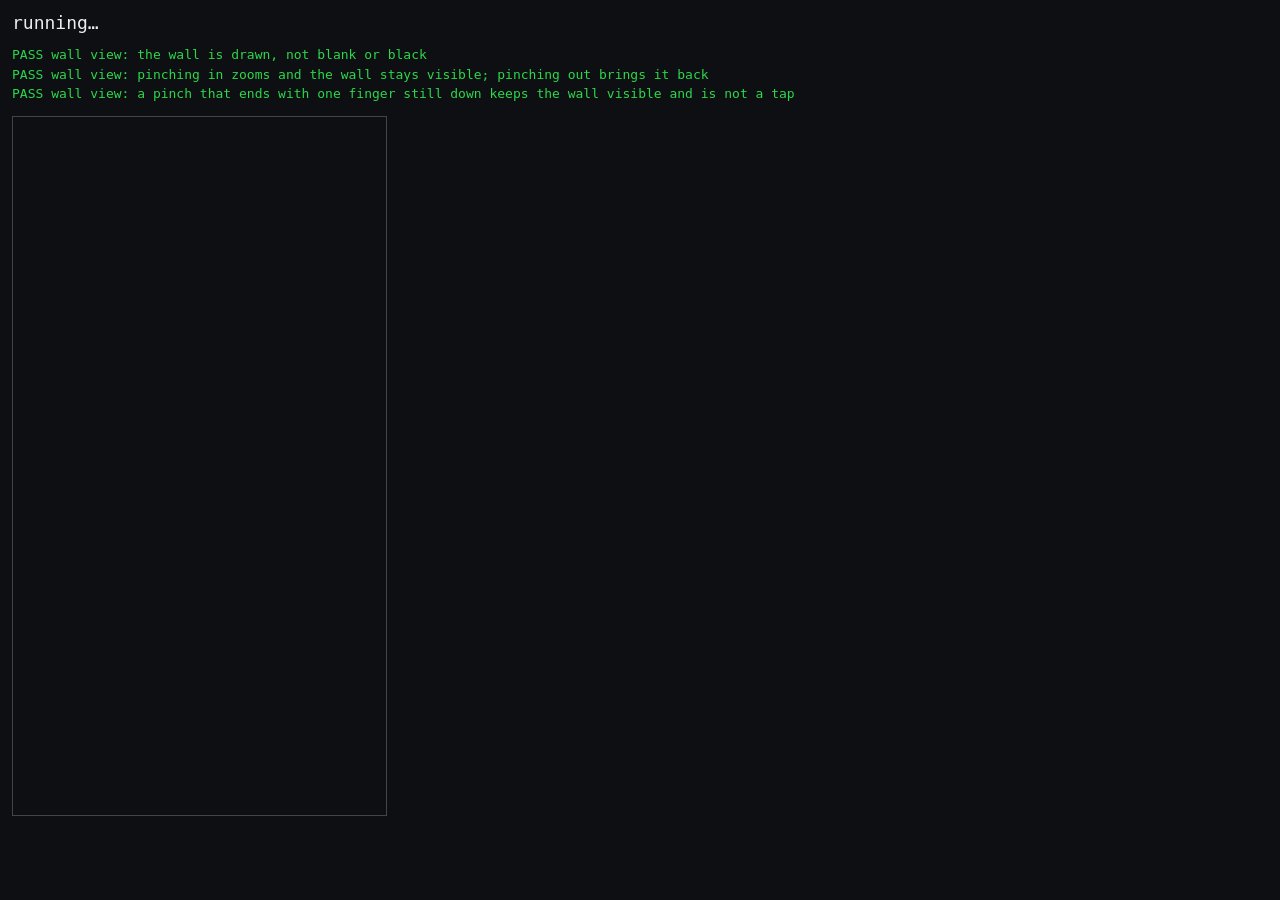
<file: tests/ui.html>
<!doctype html>
<html lang="en">
<head>
<meta charset="utf-8">
<title>SprayWall screen tests</title>
<meta name="viewport" content="width=device-width, initial-scale=1">
<link rel="stylesheet" href="../site/styles.css">
<style>
  /* the app's own style stops the page scrolling; this page needs to show its results */
  html, body { height: auto; overflow: auto; font-size: 14px; }
  #summary { font: 18px ui-monospace, Consolas, monospace; margin: 12px; }
  #results { font: 13px/1.5 ui-monospace, Consolas, monospace; margin: 0 12px 12px; }
  #stage { position: relative; width: 375px; height: 700px; margin: 12px; overflow: hidden; border: 1px solid #444; }
</style>
</head>
<body>
<div id="summary">running…</div>
<div id="results"></div>
<div id="stage"></div>
<script type="module">
  import { runAll } from './harness.js';
  import './ui.test.js';
  runAll();
</script>
</body>
</html>
</file>
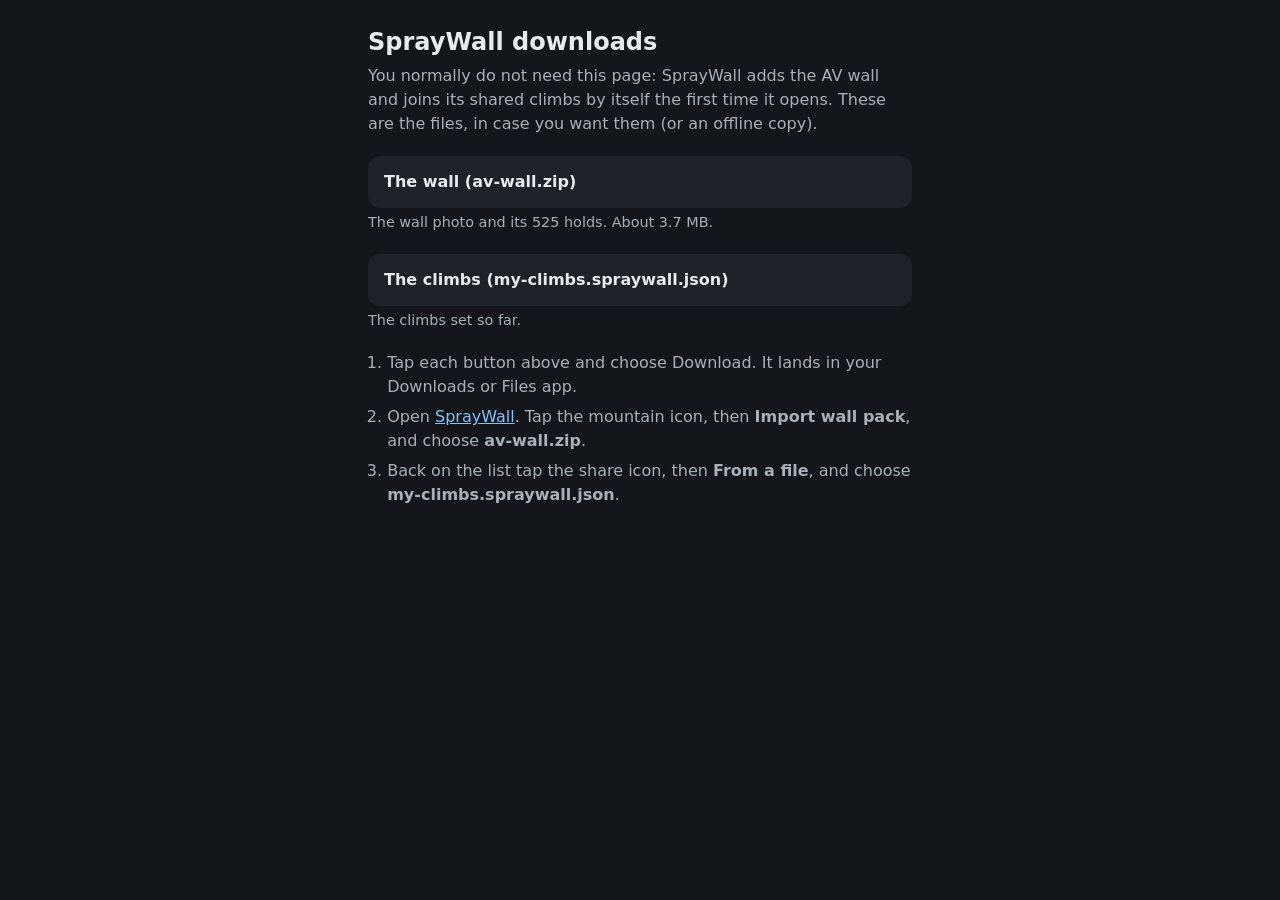
<file: wall/get.html>
<!doctype html>
<html lang="en">
<head>
<meta charset="utf-8">
<meta name="viewport" content="width=device-width, initial-scale=1">
<meta name="color-scheme" content="dark">
<title>SprayWall downloads</title>
<style>
  body { margin: 0; padding: 24px 16px 48px; background: #14161a; color: #e8eaed; font: 16px/1.5 system-ui, -apple-system, "Segoe UI", sans-serif; }
  main { max-width: 34rem; margin: 0 auto; }
  h1 { font-size: 1.5rem; margin: 0 0 4px; }
  p { color: #aab0b8; margin: 0 0 20px; }
  a.get { display: block; padding: 14px 16px; margin: 0 0 4px; border-radius: 12px; background: #1f2227; color: #e8eaed; text-decoration: none; font-weight: 600; }
  a.get + p { font-size: .9rem; margin-bottom: 20px; }
  ol { color: #aab0b8; padding-left: 1.2rem; }
  li { margin-bottom: 6px; }
  a { color: #7fc4fd; }
</style>
</head>
<body>
<main>
  <h1>SprayWall downloads</h1>
  <p>You normally do not need this page: SprayWall adds the AV wall and joins its shared climbs by itself the first time it opens. These are the files, in case you want them (or an offline copy).</p>

  <a class="get" href="av-wall.zip" download>The wall (av-wall.zip)</a>
  <p>The wall photo and its 525 holds. About 3.7 MB.</p>

  <a class="get" href="my-climbs.spraywall.json" download>The climbs (my-climbs.spraywall.json)</a>
  <p>The climbs set so far.</p>

  <ol>
    <li>Tap each button above and choose Download. It lands in your Downloads or Files app.</li>
    <li>Open <a href="../">SprayWall</a>. Tap the mountain icon, then <b>Import wall pack</b>, and choose <b>av-wall.zip</b>.</li>
    <li>Back on the list tap the share icon, then <b>From a file</b>, and choose <b>my-climbs.spraywall.json</b>.</li>
  </ol>
</main>
</body>
</html>
</file>
<file: site/styles.css>
:root {
  color-scheme: dark;
  --bg: #0e0f12;
  --surface: #14161a;
  --surface2: #181a1f;
  --surface3: #1f2227;
  --surface4: #282b32;
  --text: #ecedef;
  --muted: #a9adb6;
  --outline: #6a6f7a;
  --line: #33373e;
  --accent: #f2f2f2;
  --danger: #ff7a7a;
  --ok: #2bd84b;
  --star: #ffc94d;
  --safe-top: env(safe-area-inset-top, 0px);
  --safe-bottom: env(safe-area-inset-bottom, 0px);
}

* { box-sizing: border-box; -webkit-tap-highlight-color: transparent; }
[hidden] { display: none !important; }

html, body {
  margin: 0;
  height: 100%;
  background: var(--bg);
  color: var(--text);
  font: 16px/1.4 system-ui, -apple-system, 'Segoe UI', Roboto, sans-serif;
  overscroll-behavior: none;
  -webkit-text-size-adjust: 100%;
}
body { overflow: hidden; }
button, select, input, textarea { font: inherit; color: inherit; }
button { cursor: pointer; }
h2 { font-size: 20px; margin: 0 0 8px; font-weight: 600; }
h3 { font-size: 14px; margin: 18px 0 8px; font-weight: 600; color: var(--muted); }
p { margin: 0 0 12px; }

#app, .screen { height: 100%; }
.screen { display: flex; flex-direction: column; min-height: 0; }
.loading { display: grid; place-items: center; height: 100%; color: var(--muted); font-size: 22px; }
.visually-hidden { position: absolute; width: 1px; height: 1px; overflow: hidden; clip: rect(0 0 0 0); opacity: 0; }

/* ---- bars and buttons ---- */
.bar {
  display: flex;
  align-items: center;
  gap: 4px;
  padding: calc(var(--safe-top) + 6px) 8px 6px 12px;
  min-height: calc(var(--safe-top) + 60px);
  background: var(--surface);
  flex: none;
}
.bar > .icon-btn:first-child { margin-left: -8px; }
.bar-title { flex: 1; min-width: 0; }
.bar-name { font-size: 20px; font-weight: 500; white-space: nowrap; overflow: hidden; text-overflow: ellipsis; }
.bar-sub { font-size: 12px; color: var(--muted); min-height: 0; }
.bar-sub:empty { display: none; }
.bar-actions { display: flex; align-items: center; gap: 0; flex: none; }

.icon-btn {
  width: 44px; height: 44px;
  display: inline-grid; place-items: center;
  border: 0; border-radius: 50%;
  background: transparent;
  padding: 0;
}
.icon-btn:active { background: var(--surface4); }
.icon-btn:disabled { opacity: 0.35; }

.btn, .text-btn {
  border: 0;
  border-radius: 12px;
  background: var(--surface4);
  padding: 12px 18px;
  font-weight: 500;
}
.btn.primary { background: var(--accent); color: #111; }
.btn.wide { width: 100%; }
.btn:disabled { opacity: 0.4; }
.text-btn { background: transparent; padding: 10px 12px; }
.text-btn:disabled { opacity: 0.4; }
.text-btn.danger { color: var(--danger); }
.row-buttons { display: flex; gap: 10px; flex-wrap: wrap; align-items: center; margin: 8px 0; }
.file-picker { display: inline-block; }

.chip {
  display: inline-flex; align-items: center; gap: 6px;
  border: 1px solid var(--line);
  border-radius: 10px;
  background: transparent;
  padding: 8px 14px;
  font-size: 14px; font-weight: 500;
  appearance: none; -webkit-appearance: none;
}
.chip.selected { background: var(--surface4); border-color: var(--surface4); }
.chip-row { display: flex; gap: 8px; flex-wrap: nowrap; padding: 4px 16px; }
.chip-row.wrap { flex-wrap: wrap; padding: 0; }

.field {
  width: 100%;
  background: transparent;
  border: 1px solid var(--outline);
  border-radius: 10px;
  padding: 12px 14px;
  font-size: 16px; /* 16px or more stops iPhones zooming in when a box is tapped */
}
.field:focus, .search:focus { outline: 2px solid var(--accent); outline-offset: -1px; }
.field[aria-invalid="true"] { border-color: var(--danger); }
.field-hint { font-size: 13px; color: var(--danger); margin: -4px 0 8px; }
.dialog.account .rules p { margin: 4px 0; }
textarea.field { resize: vertical; }
.field-label { display: block; font-size: 13px; color: var(--muted); margin: 10px 0 4px; }
.field-label > .field { margin-top: 4px; color: var(--text); }
input[type=range] { width: 100%; accent-color: var(--accent); margin: 8px 0; }

/* ---- the climb list ---- */
.scroll { flex: 1; min-height: 0; overflow-y: auto; -webkit-overflow-scrolling: touch; padding-bottom: calc(96px + var(--safe-bottom)); }
.scroll.pad { padding: 12px 16px calc(40px + var(--safe-bottom)); }
.toolbar { padding: 6px 0 4px; }
.search-wrap { position: relative; margin: 6px 16px 4px; }
.search-wrap svg { position: absolute; left: 14px; top: 50%; transform: translateY(-50%); color: var(--muted); pointer-events: none; }
.search {
  width: 100%;
  background: transparent;
  border: 1px solid var(--outline);
  border-radius: 28px;
  padding: 13px 16px 13px 44px;
  font-size: 16px;
  -webkit-appearance: none; appearance: none;
}
.rows { display: grid; gap: 10px; padding: 8px 16px; }
.scroll.pad .rows { padding: 12px 0; }
.row {
  display: flex; align-items: center; gap: 14px;
  width: 100%;
  border: 0; border-radius: 16px;
  background: var(--surface3);
  padding: 10px;
  text-align: left;
}
.row:active:not(.static) { background: var(--surface4); }
.row.static { cursor: default; }
.thumb { border-radius: 10px; flex: none; background: #2a2d34; }
.row-text { flex: 1; min-width: 0; display: grid; gap: 3px; }
.row-name { font-size: 16px; font-weight: 500; white-space: nowrap; overflow: hidden; text-overflow: ellipsis; }
.row-comment, .row-author { font-size: 13px; color: var(--muted); white-space: nowrap; overflow: hidden; text-overflow: ellipsis; }
.row-grade { font-size: 24px; padding-right: 6px; }
.wall-row { cursor: default; }
.wall-row input[type=radio] { width: 22px; height: 22px; accent-color: var(--accent); flex: none; }

.stars { display: flex; align-items: center; }
.star-on { fill: var(--star); stroke: var(--star); }
.star-off { fill: none; stroke: var(--outline); }
.stars-input { margin-left: -8px; }
.star-btn { width: 44px; height: 44px; display: grid; place-items: center; background: transparent; border: 0; padding: 0; }

.fab {
  position: fixed; right: 16px; bottom: calc(20px + var(--safe-bottom));
  display: flex; align-items: center; gap: 10px;
  border: 0; border-radius: 16px;
  background: #3a3e48;
  padding: 16px 20px;
  font-weight: 500;
  box-shadow: 0 4px 14px rgba(0, 0, 0, 0.5);
}
.empty { display: grid; justify-items: center; align-content: center; text-align: center; padding: 40px 32px; gap: 8px; color: var(--muted); flex: 1; }
.empty h2 { color: var(--text); }

.banner {
  display: flex; align-items: center; gap: 12px;
  margin: 8px 16px; padding: 12px 14px;
  border-radius: 14px;
  background: var(--surface4);
  font-size: 14px;
}
.banner.warn { background: #3b2c1b; }
.note { font-size: 13px; color: var(--muted); }
.busy { padding: 10px 0; color: var(--muted); }
.badge { display: inline-block; font-size: 12px; padding: 2px 8px; border-radius: 8px; background: var(--surface4); width: max-content; }
.badge.ok { color: var(--ok); }
.badge.muted { color: var(--muted); }

/* ---- the wall ---- */
.wallview { position: relative; width: 100%; height: 100%; overflow: hidden; touch-action: none; }
.wall-canvas { display: block; touch-action: none; user-select: none; -webkit-user-select: none; -webkit-touch-callout: none; }
.pager { flex: 1; min-height: 0; overflow: hidden; position: relative; }
.track { display: flex; height: 100%; will-change: transform; }
.slide { flex: none; height: 100%; }
.stage { flex: 1; min-height: 0; }
.import-preview { height: 46vh; height: 46dvh; border-radius: 14px; overflow: hidden; margin-bottom: 8px; }

/* a long wall (one with faces): the map, a chip for each face, and previous / next climb */
.facebar { flex: none; background: var(--surface); padding: 0 8px 6px; }
.facebar-top { display: flex; align-items: center; justify-content: center; gap: 4px; }
.minimap { position: relative; flex: none; border-radius: 8px; overflow: hidden; background: var(--surface3); touch-action: none; cursor: pointer; }
.minimap-canvas { display: block; width: 100%; height: 100%; }
.minimap-divider { position: absolute; top: 0; bottom: 0; width: 1px; background: rgba(255, 255, 255, 0.45); pointer-events: none; }
.minimap-view { position: absolute; border: 2px solid #fff; border-radius: 3px; box-shadow: 0 0 0 9999px rgba(0, 0, 0, 0.32); pointer-events: none; box-sizing: border-box; }
.face-chips { position: relative; display: flex; gap: 6px; overflow-x: auto; padding: 6px 4px 0; scrollbar-width: none; -webkit-overflow-scrolling: touch; }
.face-chips::-webkit-scrollbar { display: none; }
.face-chip { flex: none; padding: 4px 12px; font-size: 13px; white-space: nowrap; color: var(--muted); }
.face-chip.selected { color: var(--text); }

/* the small strip above a climb: name on the left, grade on the right */
.bar-count { font-size: 14px; color: var(--muted); padding-left: 4px; }
.caption { display: flex; align-items: center; justify-content: space-between; gap: 12px; padding: 4px 16px 8px; background: var(--surface); flex: none; }
.caption-name { font-size: 15px; font-weight: 600; flex: 1; min-width: 0; white-space: nowrap; overflow: hidden; text-overflow: ellipsis; }
.caption-grade { flex: none; font-size: 13px; font-weight: 600; padding: 1px 10px; border-radius: 10px; background: var(--surface4); }

/* upload button and tags in the strip above a climb, and in the info panel */
.caption-upload { flex: none; display: flex; align-items: center; }
.caption-upload:empty { display: none; }
.pill-btn { border: 1px solid var(--outline); background: transparent; color: var(--text); font-size: 13px; font-weight: 600; padding: 1px 12px; border-radius: 10px; }
.pill-btn:active { background: var(--surface4); }
.pill-btn.on { background: var(--ok); border-color: var(--ok); color: #0b1f10; }
.caption-upload { gap: 6px; }
.tag { display: inline-block; font-size: 12px; padding: 1px 8px; border-radius: 8px; background: var(--surface4); color: var(--muted); }
.tag.draft { color: var(--text); }
.row-author .badge { margin-left: 6px; padding: 0 6px; }
.detail-by { display: flex; align-items: center; gap: 8px; color: var(--muted); font-size: 14px; }
.detail-rate { margin-top: 12px; }
.detail-label { font-size: 13px; color: var(--muted); margin-bottom: 4px; }
.username { font-size: 18px; font-weight: 600; }

/* the account dialog */
.dialog.account { max-height: 90vh; max-height: 90dvh; overflow-y: auto; }
.dialog.account .field { margin: 0 0 10px; }
.dialog-actions.spread { flex-wrap: wrap; justify-content: space-between; align-items: center; }

/* the sync sheet */
.board-code-label { font-size: 13px; color: var(--muted); margin-top: 4px; }
.board-code { font: 600 24px/1.3 ui-monospace, 'SF Mono', Menlo, Consolas, monospace; letter-spacing: 1px; margin: 2px 0 8px; user-select: all; -webkit-user-select: all; }
.sync-status { margin: 12px 0 4px; color: var(--muted); font-size: 14px; }
.sync-status.bad { color: var(--danger); }

/* what the info button shows */
.detail-head { display: flex; align-items: center; gap: 14px; }
.detail-grade { font-size: 34px; line-height: 1.1; }

.detail-comment { margin-top: 12px; white-space: pre-wrap; overflow-wrap: anywhere; }
.detail-comment.none { color: var(--muted); }

/* ---- the editor's hold types ---- */
.brush-panel { background: var(--surface3); padding: 8px 12px calc(10px + var(--safe-bottom)); flex: none; }
.brush-top { display: flex; align-items: center; min-height: 48px; }
.brush-hint { flex: 1; font-size: 13px; color: var(--muted); padding: 0 4px; }
.brush-row { display: flex; justify-content: space-around; }
.brush { display: grid; justify-items: center; gap: 4px; background: transparent; border: 0; padding: 4px 6px; }
.brush-dot {
  --c: #fff;
  width: 46px; height: 46px; border-radius: 50%;
  display: grid; place-items: center;
  border: 2px solid var(--c);
  background: rgba(255, 255, 255, 0.1);
  background: color-mix(in srgb, var(--c) 18%, transparent);
  color: var(--c);
}
.brush.selected .brush-dot { background: var(--c); border: 3px solid #fff; color: #111; }
.brush-label { font-size: 12px; color: var(--muted); }
.brush.selected .brush-label { color: var(--text); }

/* ---- sheets, dialogs and messages ---- */
.backdrop { position: fixed; inset: 0; background: rgba(0, 0, 0, 0.55); z-index: 50; }
.sheet {
  position: fixed; left: 0; right: 0; bottom: 0; z-index: 51;
  max-height: 90vh; max-height: 90dvh; overflow-y: auto;
  background: var(--surface3);
  border-radius: 24px 24px 0 0;
  padding: 8px 20px calc(24px + var(--safe-bottom));
  animation: rise 0.2s ease-out;
}
.sheet h2 { margin: 6px 0 10px; }
.sheet-grip { width: 40px; height: 4px; border-radius: 2px; background: var(--outline); margin: 4px auto 6px; opacity: 0.6; }
.row-between { display: flex; align-items: center; justify-content: space-between; }
.row-between h3 { margin: 18px 0 8px; }
.filter-value, .grade-value { font-size: 18px; font-weight: 500; }
.range-pair { display: grid; grid-template-columns: auto 1fr; gap: 0 12px; align-items: center; font-size: 13px; color: var(--muted); }
.dialog {
  position: fixed; z-index: 52; left: 50%; top: 50%;
  transform: translate(-50%, -50%);
  width: min(86vw, 380px);
  background: var(--surface4);
  border-radius: 24px;
  padding: 22px 22px 12px;
}
.dialog-actions { display: flex; justify-content: flex-end; gap: 4px; margin-top: 8px; }
.toast {
  position: fixed; left: 16px; right: 16px; bottom: calc(92px + var(--safe-bottom)); z-index: 60; /* above the Set a climb button */
  display: flex; align-items: center; justify-content: space-between; gap: 12px;
  background: #e8e4ec; color: #1c1b1f;
  border-radius: 12px;
  padding: 14px 16px;
  font-size: 14px;
  box-shadow: 0 4px 14px rgba(0, 0, 0, 0.5);
  animation: rise 0.18s ease-out;
}
.toast-action { background: transparent; border: 0; font-weight: 600; color: #3a3a8c; padding: 4px 8px; }

@keyframes rise { from { transform: translateY(24px); opacity: 0; } to { transform: none; opacity: 1; } }
@media (prefers-reduced-motion: reduce) { .sheet, .toast { animation: none; } }

@media (min-width: 700px) {
  .rows, .toolbar, .search-wrap { max-width: 720px; margin-left: auto; margin-right: auto; }
  .scroll.pad { max-width: 720px; margin: 0 auto; width: 100%; }
}

/* the screen shown while the app sets up the AV wall and board for the first time */
.setup-screen { position: fixed; inset: 0; z-index: 80; display: grid; place-items: center; background: var(--bg); }
.setup-box { text-align: center; padding: 24px; }
.setup-box p { color: var(--muted); font-size: 18px; margin-top: 16px; }
.spinner { width: 36px; height: 36px; margin: 0 auto; border-radius: 50%; border: 4px solid var(--surface4); border-top-color: var(--text); animation: spin 0.9s linear infinite; }
@keyframes spin { to { transform: rotate(360deg); } }
@media (prefers-reduced-motion: reduce) { .spinner { animation-duration: 3s; } }

/* a long wall's name and the numbers under it may take two lines rather than being squeezed out */
.wall-row .row-comment { white-space: normal; }
/* a long wall's row has a wide thumbnail: when the name and the buttons do not fit beside it the buttons go on a line of their own */
.wall-row.long { flex-wrap: wrap; row-gap: 2px; }
.wall-row.long .row-text { flex: 1 1 110px; }
.wall-controls { display: flex; align-items: center; gap: 4px; margin-left: auto; flex: none; }
.wall-controls input[type=radio] { margin-right: 10px; }

/* a slider with tick marks (the grade sliders): the thumb has a known size so the ticks line up with it */
.slider { position: relative; --thumb: 26px; padding-bottom: 16px; }
.slider input[type=range] { -webkit-appearance: none; appearance: none; display: block; width: 100%; height: 30px; margin: 0; background: transparent; }
.slider input[type=range]::-webkit-slider-runnable-track { height: 4px; border-radius: 2px; background: var(--outline); }
.slider input[type=range]::-moz-range-track { height: 4px; border-radius: 2px; background: var(--outline); }
.slider input[type=range]::-webkit-slider-thumb { -webkit-appearance: none; width: var(--thumb); height: var(--thumb); margin-top: calc((4px - var(--thumb)) / 2); border-radius: 50%; border: 0; background: var(--accent); box-shadow: 0 1px 4px rgba(0, 0, 0, 0.5); }
.slider input[type=range]::-moz-range-thumb { width: var(--thumb); height: var(--thumb); border-radius: 50%; border: 0; background: var(--accent); box-shadow: 0 1px 4px rgba(0, 0, 0, 0.5); }
.slider-ticks { position: absolute; left: 0; right: 0; top: 28px; height: 10px; pointer-events: none; }
.tick { position: absolute; top: 0; width: 1px; height: 8px; margin-left: -0.5px; background: var(--muted); }
.range-pair .slider { min-width: 0; }

/* the like (a heart): a button on a climb, and a small heart in the list */
.like-btn { flex: none; width: 34px; height: 34px; margin: -4px 0 -4px -6px; display: inline-grid; place-items: center; border: 0; border-radius: 50%; background: transparent; padding: 0; color: var(--muted); }
.like-btn:active { background: var(--surface4); }
.like-btn svg { width: 24px; height: 24px; }
.like-btn.on, .badge.like { color: #ff5a78; }
.like-btn.on svg { fill: #ff5a78; stroke: #ff5a78; }
.badge.like { background: transparent; padding: 0 2px; font-size: 14px; }
</file>
